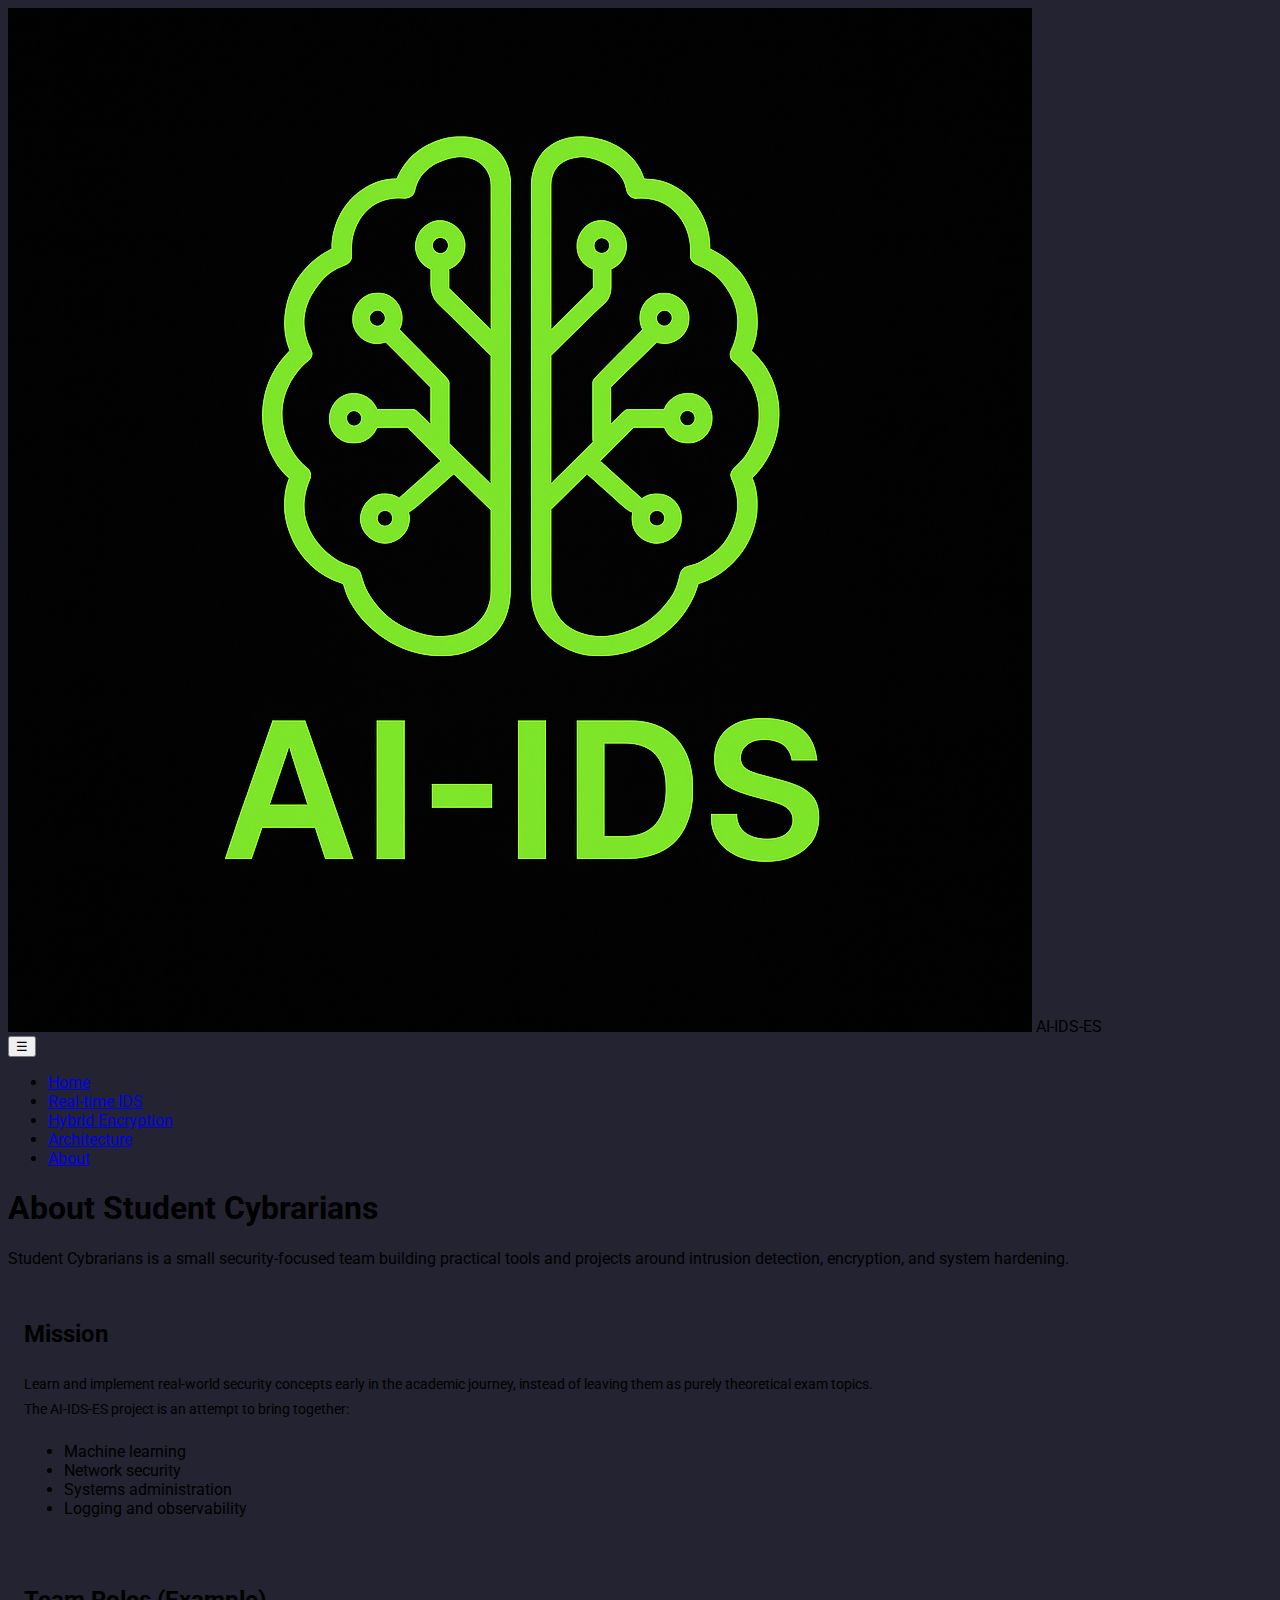
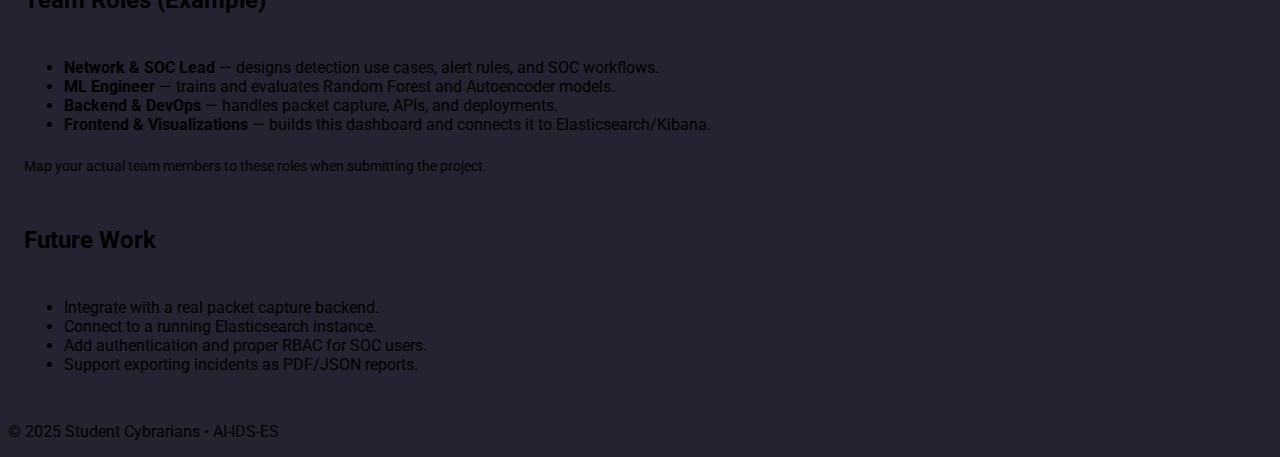
<file: HTML/about.html>
<!DOCTYPE html>
<html lang="en">
<head>
  <meta charset="UTF-8">
  <title>About | Student Cybrarians</title>
  <meta name="viewport" content="width=device-width, initial-scale=1.0">

  <link rel="stylesheet" href="../CSS/style.css">
  <link rel="stylesheet" href="../CSS/projects.css">
</head>
<body>
  <header class="site-header">
    <nav class="navbar">
      <div class="nav-left">
        <img src="../Images/logo.png" alt="AI-IDS-ES Logo" class="logo">
        <span class="brand">AI-IDS-ES</span>
      </div>
      <button class="nav-toggle" id="navToggle" aria-label="Toggle navigation">
        ☰
      </button>
      <ul class="nav-links" id="navLinks">
        <li><a href="../index.html">Home</a></li>
        <li><a href="real-time-ids.html">Real-time IDS</a></li>
        <li><a href="hybrid-encryption.html">Hybrid Encryption</a></li>
        <li><a href="ai-ids-es-architecture.html">Architecture</a></li>
        <li><a href="about.html" class="active">About</a></li>
      </ul>
    </nav>

    <section class="section">
      <h1>About Student Cybrarians</h1>
      <p>
        Student Cybrarians is a small security-focused team building practical
        tools and projects around intrusion detection, encryption, and system
        hardening.
      </p>
    </section>
  </header>

  <main class="section">
    <section class="project-card">
      <h2>Mission</h2>
      <p>
        Learn and implement real-world security concepts early in the academic
        journey, instead of leaving them as purely theoretical exam topics.
      </p>
      <p>
        The AI-IDS-ES project is an attempt to bring together:
      </p>
      <ul>
        <li>Machine learning</li>
        <li>Network security</li>
        <li>Systems administration</li>
        <li>Logging and observability</li>
      </ul>
    </section>

    <section class="project-card">
      <h2>Team Roles (Example)</h2>
      <ul>
        <li><strong>Network & SOC Lead</strong> — designs detection use cases, alert rules, and SOC workflows.</li>
        <li><strong>ML Engineer</strong> — trains and evaluates Random Forest and Autoencoder models.</li>
        <li><strong>Backend & DevOps</strong> — handles packet capture, APIs, and deployments.</li>
        <li><strong>Frontend & Visualizations</strong> — builds this dashboard and connects it to Elasticsearch/Kibana.</li>
      </ul>
      <p>
        Map your actual team members to these roles when submitting the project.
      </p>
    </section>

    <section class="project-card">
      <h2>Future Work</h2>
      <ul>
        <li>Integrate with a real packet capture backend.</li>
        <li>Connect to a running Elasticsearch instance.</li>
        <li>Add authentication and proper RBAC for SOC users.</li>
        <li>Support exporting incidents as PDF/JSON reports.</li>
      </ul>
    </section>
  </main>

  <footer class="site-footer">
    <p>© 2025 Student Cybrarians • AI-IDS-ES</p>
  </footer>

  <script src="../Java Script/main.js"></script>
</body>
</html>
</file>
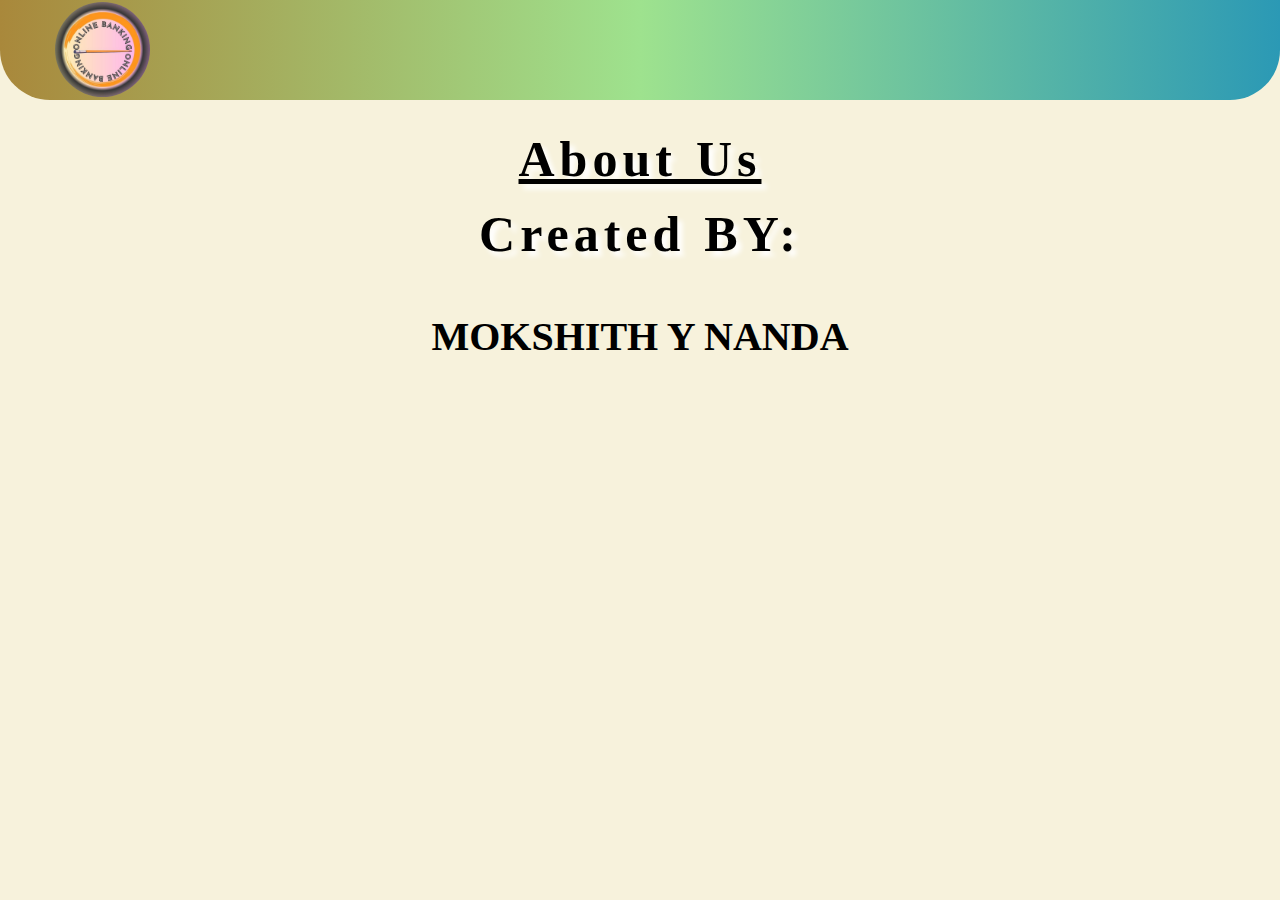
<file: HTML/aboutUs.html>
<!DOCTYPE html>
<html lang="en">

    <head>
        <meta charset="UTF-8">
        <meta name="viewport" content="width=device-width, initial-scale=1.0">
        <title>About Us | Online Banking Website</title>
        <link href="../CSS/aboutUsCSS.css" rel="stylesheet">
       
    </head>

    <body>
        <div id="header">
            <h1>Online Banking Website</h1>
            <a href="home.html"><img src="../Images/logo.jpg" alt="Online Banking System"
                    title="Online Banking Website"></a>
        </div>
        <div>
            <h1 style="text-decoration: underline;">About Us</h1>
            <h1>Created BY:</h1> 
            <div id="creator">
                <h4>MOKSHITH Y NANDA</h4>
                
            </div>
        </div>
    </body>

</html>
</file>
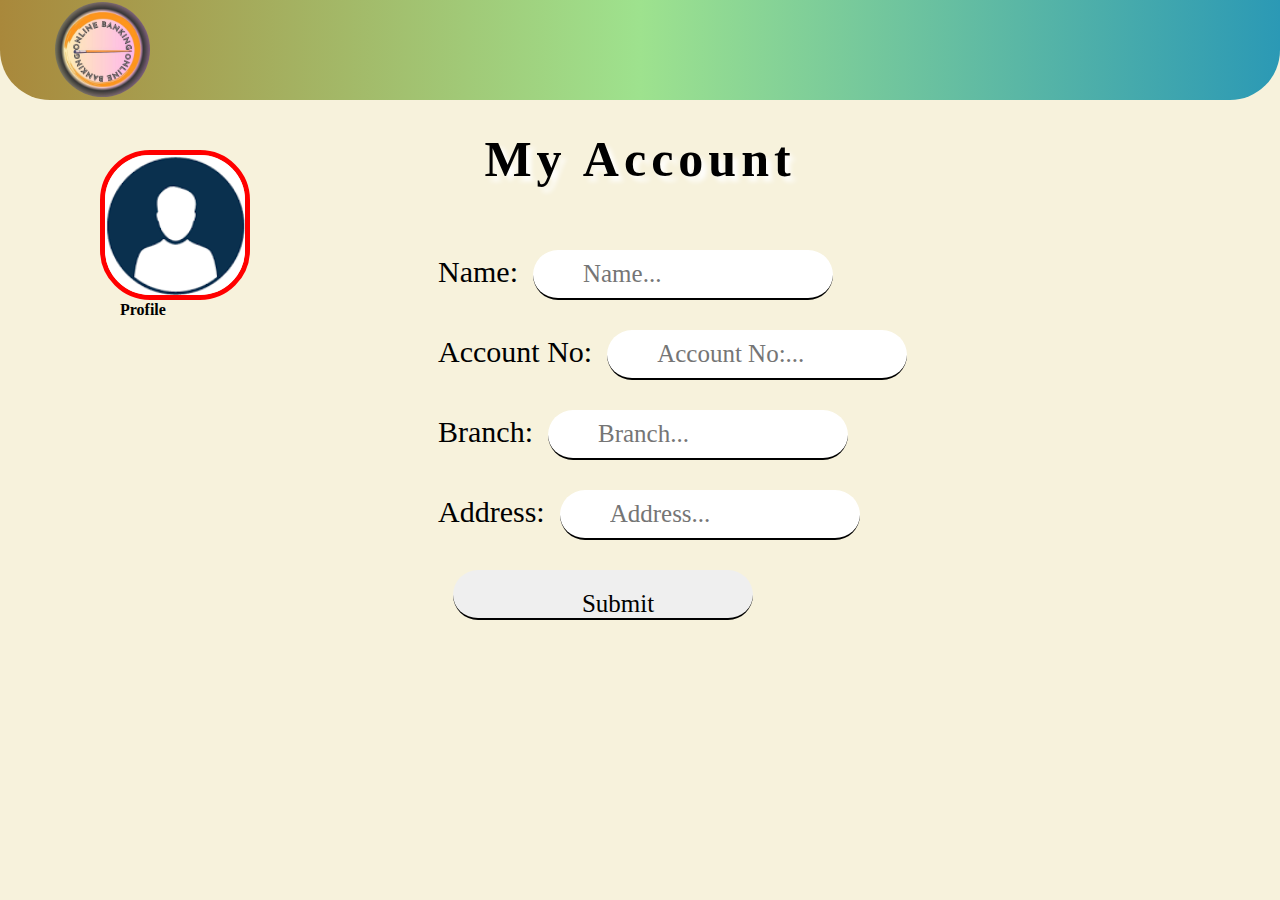
<file: HTML/acc.html>
<!DOCTYPE html>
<html lang="en">

<head>
    <meta charset="UTF-8">
    <meta name="viewport" content="width=device-width, initial-scale=1.0">
    <title>My Account | Online Banking Website</title>
    <link href="../CSS/accCSS.css" rel="stylesheet">

</head>

<body>
    <div id="header">
        <h1>Online Banking Website</h1>
        <a href="home.html"><img src="../Images/logo.jpg" alt="Online Banking System"
                title="Online Banking Website"></a>
    </div>
    <div>
        <h1>My Account</h1>
    </div>
    <div id="pic">
        <img src="../Images/man.png">
        <p>Profile</p>
    </div>
    <div id="info">
        <label>Name:</label><input type="text" placeholder="Name..."><br />
        <label>Account No:</label><input type="tel" placeholder="Account No:..."><br />
        <label>Branch:</label><input type="text" placeholder="Branch..."><br />
        <label>Address:</label><input type="text" placeholder="Address..."><br />
        <input type="submit" value="Submit" onclick="alert('Your Details have been updated')">


    </div>

</body>

</html>

</html>
</file>
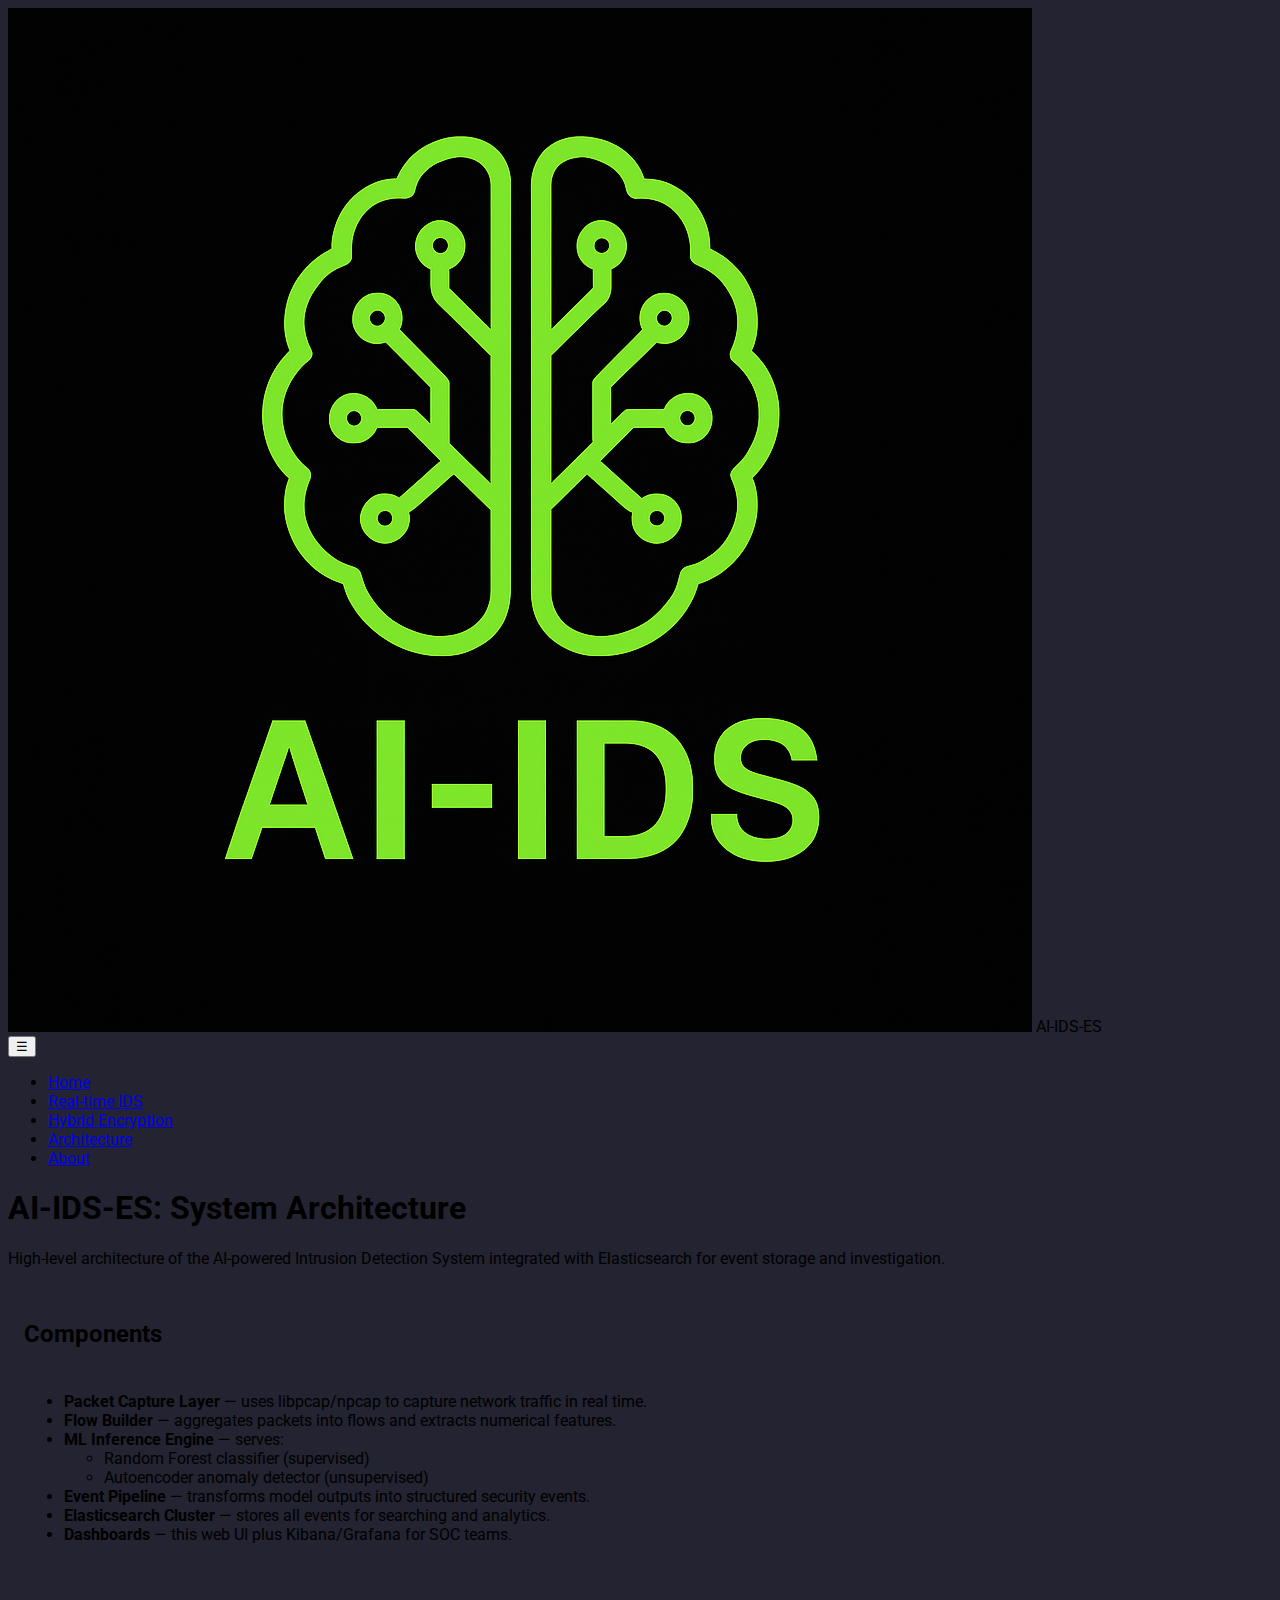
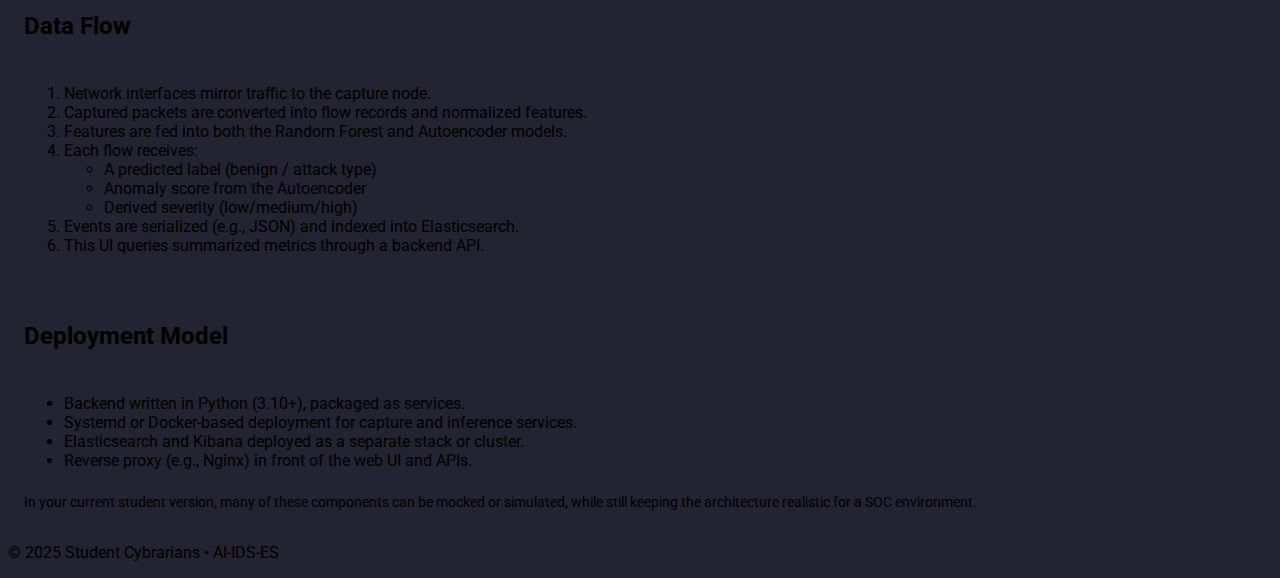
<file: HTML/ai-ids-es-architecture.html>
<!DOCTYPE html>
<html lang="en">
<head>
  <meta charset="UTF-8">
  <title>AI-IDS-ES Architecture | Student Cybrarians</title>
  <meta name="viewport" content="width=device-width, initial-scale=1.0">

  <link rel="stylesheet" href="../CSS/style.css">
  <link rel="stylesheet" href="../CSS/projects.css">
</head>
<body>
  <header class="site-header">
    <nav class="navbar">
      <div class="nav-left">
        <img src="../Images/logo.png" alt="AI-IDS-ES Logo" class="logo">
        <span class="brand">AI-IDS-ES</span>
      </div>
      <button class="nav-toggle" id="navToggle" aria-label="Toggle navigation">
        ☰
      </button>
      <ul class="nav-links" id="navLinks">
        <li><a href="../index.html">Home</a></li>
        <li><a href="real-time-ids.html">Real-time IDS</a></li>
        <li><a href="hybrid-encryption.html">Hybrid Encryption</a></li>
        <li><a href="ai-ids-es-architecture.html" class="active">Architecture</a></li>
        <li><a href="about.html">About</a></li>
      </ul>
    </nav>

    <section class="section">
      <h1>AI-IDS-ES: System Architecture</h1>
      <p>
        High-level architecture of the AI-powered Intrusion Detection System
        integrated with Elasticsearch for event storage and investigation.
      </p>
    </section>
  </header>

  <main class="section">
    <section class="project-card">
      <h2>Components</h2>
      <ul>
        <li><strong>Packet Capture Layer</strong> — uses libpcap/npcap to capture network traffic in real time.</li>
        <li><strong>Flow Builder</strong> — aggregates packets into flows and extracts numerical features.</li>
        <li><strong>ML Inference Engine</strong> — serves:
          <ul>
            <li>Random Forest classifier (supervised)</li>
            <li>Autoencoder anomaly detector (unsupervised)</li>
          </ul>
        </li>
        <li><strong>Event Pipeline</strong> — transforms model outputs into structured security events.</li>
        <li><strong>Elasticsearch Cluster</strong> — stores all events for searching and analytics.</li>
        <li><strong>Dashboards</strong> — this web UI plus Kibana/Grafana for SOC teams.</li>
      </ul>
    </section>

    <section class="project-card">
      <h2>Data Flow</h2>
      <ol>
        <li>Network interfaces mirror traffic to the capture node.</li>
        <li>Captured packets are converted into flow records and normalized features.</li>
        <li>Features are fed into both the Random Forest and Autoencoder models.</li>
        <li>Each flow receives:
          <ul>
            <li>A predicted label (benign / attack type)</li>
            <li>Anomaly score from the Autoencoder</li>
            <li>Derived severity (low/medium/high)</li>
          </ul>
        </li>
        <li>Events are serialized (e.g., JSON) and indexed into Elasticsearch.</li>
        <li>This UI queries summarized metrics through a backend API.</li>
      </ol>
    </section>

    <section class="project-card">
      <h2>Deployment Model</h2>
      <ul>
        <li>Backend written in Python (3.10+), packaged as services.</li>
        <li>Systemd or Docker-based deployment for capture and inference services.</li>
        <li>Elasticsearch and Kibana deployed as a separate stack or cluster.</li>
        <li>Reverse proxy (e.g., Nginx) in front of the web UI and APIs.</li>
      </ul>
      <p>
        In your current student version, many of these components can be mocked
        or simulated, while still keeping the architecture realistic for a SOC environment.
      </p>
    </section>
  </main>

  <footer class="site-footer">
    <p>© 2025 Student Cybrarians • AI-IDS-ES</p>
  </footer>

  <script src="../Java Script/main.js"></script>
</body>
  </html>
</file>
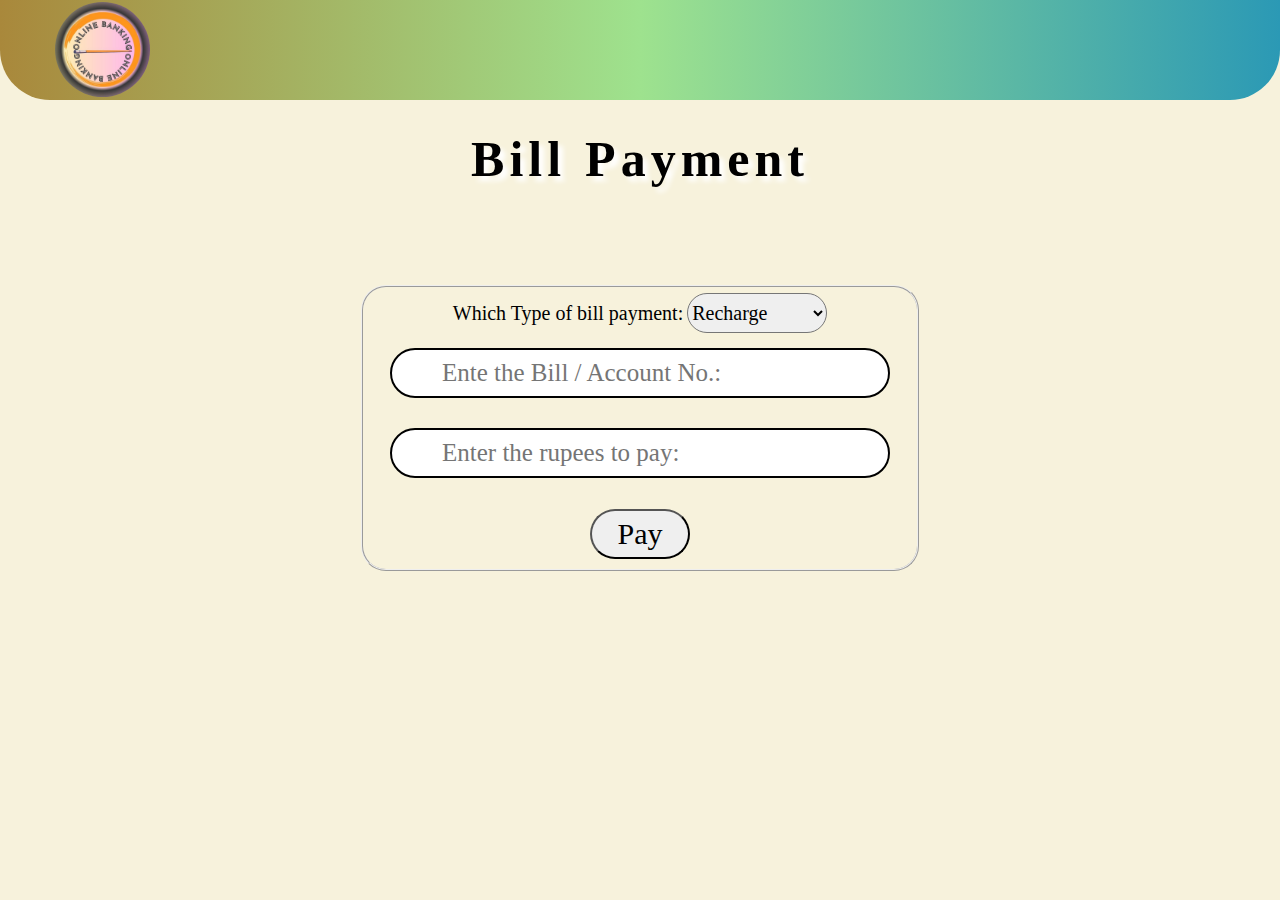
<file: HTML/billPay.html>
<!DOCTYPE html>
<html lang="en">

    <head>
        <meta charset="UTF-8">
        <meta name="viewport" content="width=device-width, initial-scale=1.0">
        <title>Bill Payment | Online Banking Website</title>
        <script src="../Java Script/billPayJS.js"></script>
        <script src="https://www.google.com/recaptcha/api.js" async defer></script>
        <link rel="stylesheet" href="../CSS/billPayCSS.css">
    </head>

    <body>
        <div id="header">
            <h1>Online Banking Website</h1>
            <a href="home.html"><img src="../Images/logo.jpg" alt="Online Banking System"
                    title="Online Banking Website"></a>
        </div>

        <div>
            <h1>Bill Payment</h1>
            <form action="" method="POST">
                <fieldset>
                    <label>Which Type of bill payment:</label>
                    <select name="type">
                        <div>
                            <option value="Recharge">Recharge</option>
                            <option value="Electricity">Electricity</option>
                            <option value="Water">Water</option>
                            <option value="Gas">Gas</option>
                        </div>
                    </select><br />
                    <input type="text" size="16" id="billno" placeholder="Ente the Bill / Account No.:"><br />
                    <input type="number" id="rupee" placeholder="Enter the rupees to pay:" min="1" max="20000"><br />
                    <p id="error"></p>
                    <div class="g-recaptcha" data-sitekey="6Lf8lLgpAAAAAPsxSlfPgsS-WWDbtTyGAkqO53Jm"></div>
                    <button type="button" id="paybtn" onclick="goto();">Pay</button>
                </fieldset>
            </form>
        </div>
    </body>

</html>
</file>
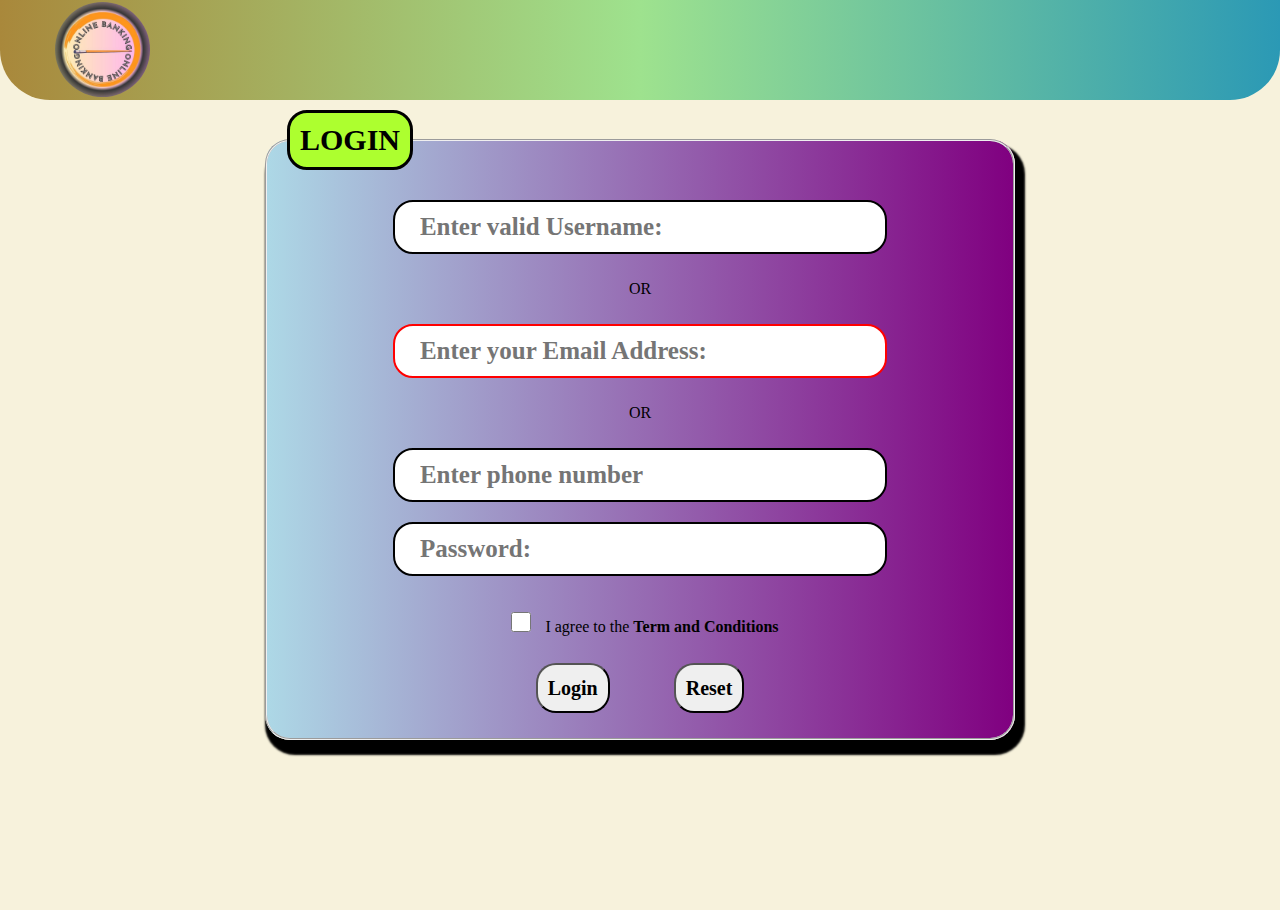
<file: HTML/captcha.html>
<!DOCTYPE html>
<html>

<head>
  <meta charset="utf-8">
  <meta name="viewport" content="width=device-width, initial-scale=1.0">
  <title>Login | Online Banking Website</title>
  <link href="../CSS/loginCSS.css" rel="stylesheet">
  <script src="../Java Script/captcha.js"></script>
  <script src="https://www.google.com/recaptcha/api.js" async defer></script>

</head>

<body onload="load();">
  <header id="header">
      <h1>Online Banking Website</h1>
      <a href="home.html"><img src="..//Images//logo.jpg" alt="Online Banking Website" title="Online Banking Website"></a>
  </header>
  
  <form method="POST" id="loginForm">
      <fieldset>
          <legend>Login</legend>
          <input type="text" id="username" required placeholder="Enter valid Username:"
              onblur="return validUserName();"><br> 
        <p>OR</p>
          <input type="email" id="email" required placeholder="Enter your Email Address:"><br>
        <p>OR</p>
          <input type="tel" id="phoneNumber" required placeholder="Enter phone number"> 

          <input type="password" id="password" required placeholder="Password:" onblur="return validPassword();"><br>
          <p id="result"></p>
          <p>
            <input type="checkbox" name="tnc" id="tnc" required onchange="return validForm();">
            <span>I agree to the <a href="#">Term and Conditions</a></span>
          </p>
          <div class="g-recaptcha" data-sitekey="6Lf8lLgpAAAAAPsxSlfPgsS-WWDbtTyGAkqO53Jm"></div>
          <button type="submit" onclick="goto();">Login</button>
          <button type="reset" id="resetbtn">Reset</button>
      </fieldset>
  </form>


</body>

</html>
</file>
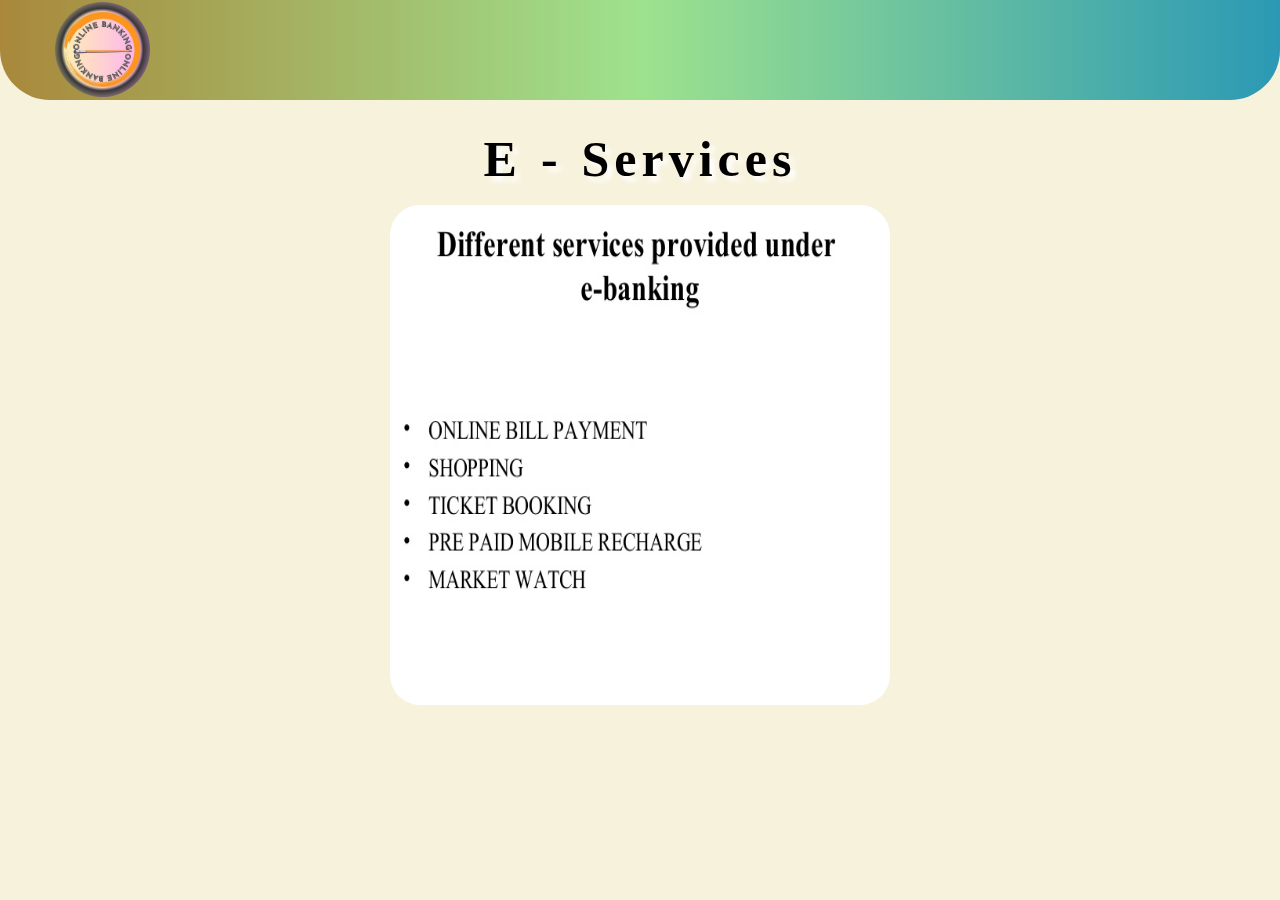
<file: HTML/eServ.html>
<!DOCTYPE html>
<html lang="en">

    <head>
        <meta charset="UTF-8">
        <meta name="viewport" content="width=device-width, initial-scale=1.0">
        <title>E - Services | Online Banking Website</title>
        <link href="../CSS/eServCSS.css" rel="stylesheet">
        
    </head>

    <body>
        <div id="header">
            <h1>Online Banking Website</h1>
            <a href="home.html"><img src="../Images/logo.jpg" alt="Online Banking System"
                    title="Online Banking Website"></a>
        </div>
        <div>
            <h1>E - Services</h1>
            <div id="eserv"></div>
        </div>
    </body>

</html>
</file>
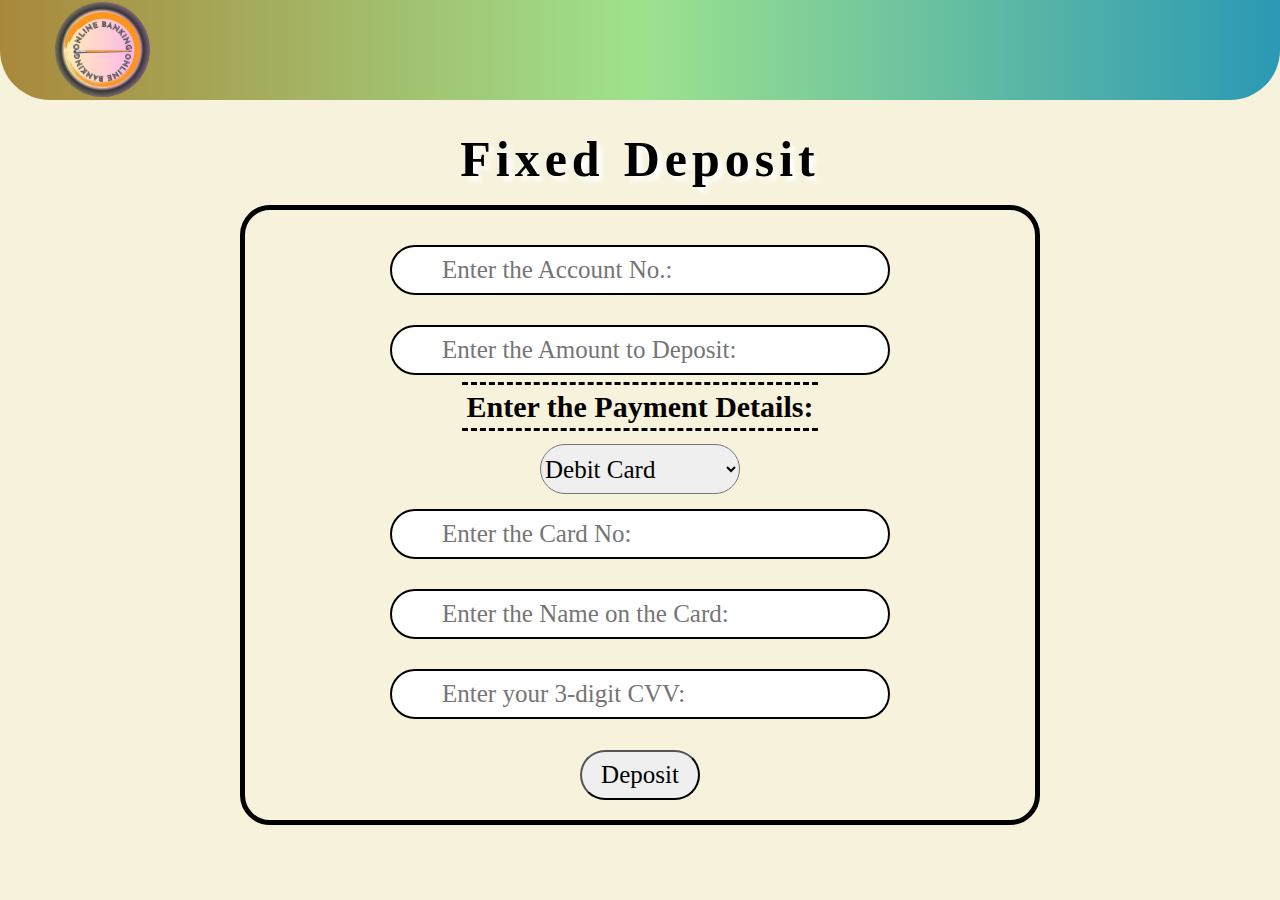
<file: HTML/fixDep.html>
<!DOCTYPE html>
<html lang="en">

    <head>
        <meta charset="UTF-8">
        <meta name="viewport" content="width=device-width, initial-scale=1.0">
        <title>Fixed Deposit | Online Banking Website</title>
        <link href="../CSS/fixDepCSS.css" rel="stylesheet">
        <script src="../Java Script/fixDepJS.js"></script>
        <script src="https://www.google.com/recaptcha/api.js" async defer></script>
        
    </head>

    <body onload="load();">
        <div id="header">
            <h1>Online Banking Website</h1>
            <a href="home.html"><img src="../Images/logo.jpg" alt="Online Banking System"
                    title="Online Banking Website"></a>
        </div>
        <div>
            <h1>Fixed Deposit</h1>
            <form method="POST">
                <input type="text" id="accno" maxlength="16" placeholder="Enter the Account No.:" onblur="return validAcc();"><br />
                <input type="number" id="rupee" max="50000" placeholder="Enter the Amount to Deposit:"><br />
                <label>Enter the Payment Details:</label><br />
                <select name="cards">
                    <option value="credit">Credit Card</option>
                    <option value="debit" selected>Debit Card</option>
                </select><br />
                <input type="tel" id="cardno" maxlength="16" placeholder="Enter the Card No:" onblur="return validCard();"><br />
                <input type="text" id="name" placeholder="Enter the Name on the Card:"><br />
                <input type="tel" maxlength="3" id="cvv" placeholder="Enter your 3-digit CVV:" onblur="right();"><br />
                <p id="result"></p>
                <div class="g-recaptcha" data-sitekey="6Lf8lLgpAAAAAPsxSlfPgsS-WWDbtTyGAkqO53Jm"></div>
               <button type="button" id="paybtn" onclick="alert('Your Details have been updated'); goto();">Deposit</button>

            </form>
        </div>
    </body>

</html>
</file>
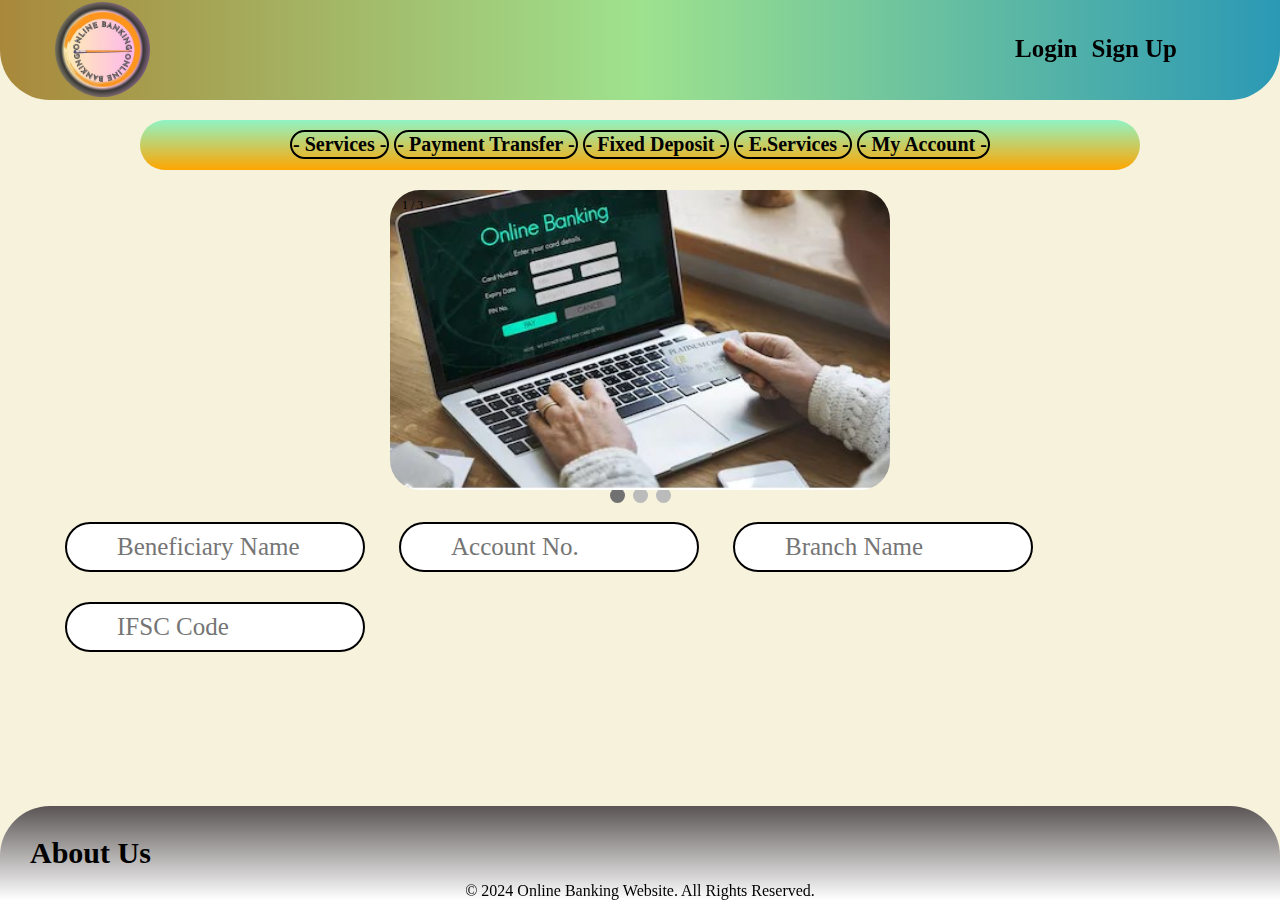
<file: HTML/home.html>
<!DOCTYPE html>
<html>

    <head>
        <title>Online Banking Website</title>
        <link href="../CSS/homeCSS.css" rel="stylesheet">
        <link href="https://fonts.googleapis.com/css2?family=Patua+One&display=swap" rel="stylesheet">
        <!-- <script src="../Java Script/homeJS.js"></script> -->
        <!-- Enable SHA-256 certificate -->
        <meta http-equiv="Content-Security-Policy" content="upgrade-insecure-requests">
        
    </head>

    <body>
        <div id="header" class="head">
            <h1>Online Banking Website</h1>
            <a href="home.html"><img src="../Images/logo.jpg" alt="Online Banking System"
                    title="Online Banking Website"></a>
        </div>
        <div id="log_sign">
            <li><a href="login.html">Login</a></li>
            <li><a href="signup.html">Sign Up</a></li>
        </div>
        <div id="navbar">
            <div id="nav">
                <div id="services">
                    <li><a href="#">- Services -</a></li>
                    <nav class="content">
                        <li><a href="perIntBank.html">- Personal Internet Banking -</a></li>
                        <li><a href="corpBank.html">- Corprorate Banking -</a></li>
                        <li><a href="merBusiness.html">- Merchant Bussiness -</a></li>
                        <li><a href="onlTax.html">- Online Tax -</a></li>
                    </nav>
                </div>
                <div id="payment_transfer">
                    <li><a href="#">- Payment Transfer -</a></li>
                    <nav class="content">
                        <li><a href="intTransfer.html">- International Transfer -</a></li>
                        <li><a href="natTransfer.html">- National Transfer -</a></li>
                        <li><a href="billPay.html">- Bill Payment -</a></li>
                    </nav>
                </div>
                <div id="fixed_deposite">
                    <li><a href="fixDep.html">- Fixed Deposit -</a></li>
                </div>
                <div id="e_service">
                    <li><a href="eServ.html">- E.Services -</a></li>
                </div>
                <div id="acc">
                    <li><a href="acc.html">- My Account -</a></li>
                </div>
            </div>
        </div>
        <div class="slideshow-container">
            <div class="mySlides fade">
                <div class="numbertext">1 / 3</div>
                <img src="../Images/online banking-1.png">
            </div>
            <div class="mySlides fade">
                <div class="numbertext">2 / 3</div>
                <img src="../Images/online banking-2.png">
            </div>
            <div class="mySlides fade">
                <div class="numbertext">3 / 3</div>
                <img src="../Images/online banking-3.png">
            </div>
        </div>
        <br>
        <div style="text-align:center">
            <span class="dot"></span>
            <span class="dot"></span>
            <span class="dot"></span>
        </div>
        <script>
            var slideIndex = 0;
            showSlides();

            function showSlides()
            {
                var i;
                var slides = document.getElementsByClassName( "mySlides" );
                var dots = document.getElementsByClassName( "dot" );
                for ( i = 0; i < slides.length; i++ ) {
                    slides[ i ].style.display = "none";
                }
                slideIndex++;
                if ( slideIndex > slides.length ) { slideIndex = 1 }
                for ( i = 0; i < dots.length; i++ ) {
                    dots[ i ].className = dots[ i ].className.replace( " active", "" );
                }
                slides[ slideIndex - 1 ].style.display = "block";
                dots[ slideIndex - 1 ].className += " active";
                setTimeout( showSlides, 2000 ); // Change image every 2 seconds
            }
        </script>
        <div id="disp">
            <p>Login to see your Details here:</p>
            <div>
                <input type="text"  name="name" id="name" placeholder="Beneficiary Name" value="">
                <input type="number"  name="accno" id="accno" value="" placeholder="Account No.">
                <input type="text"  name="branch" id="branch" value="" placeholder="Branch Name">
                <input type="text"  name="ifsc" id="ifsc" value="" placeholder="IFSC Code">
            </div>
        </div>
        <div id="foot">
            <a href="aboutUs.html">About Us</a>
        </div>
    </body>
<footer style="text-align: center; position: absolute; bottom: 0; width: 100%;">
    &copy; 2024 Online
    Banking Website. All Rights Reserved.
</footer>

	</footer>
</html>
</file>
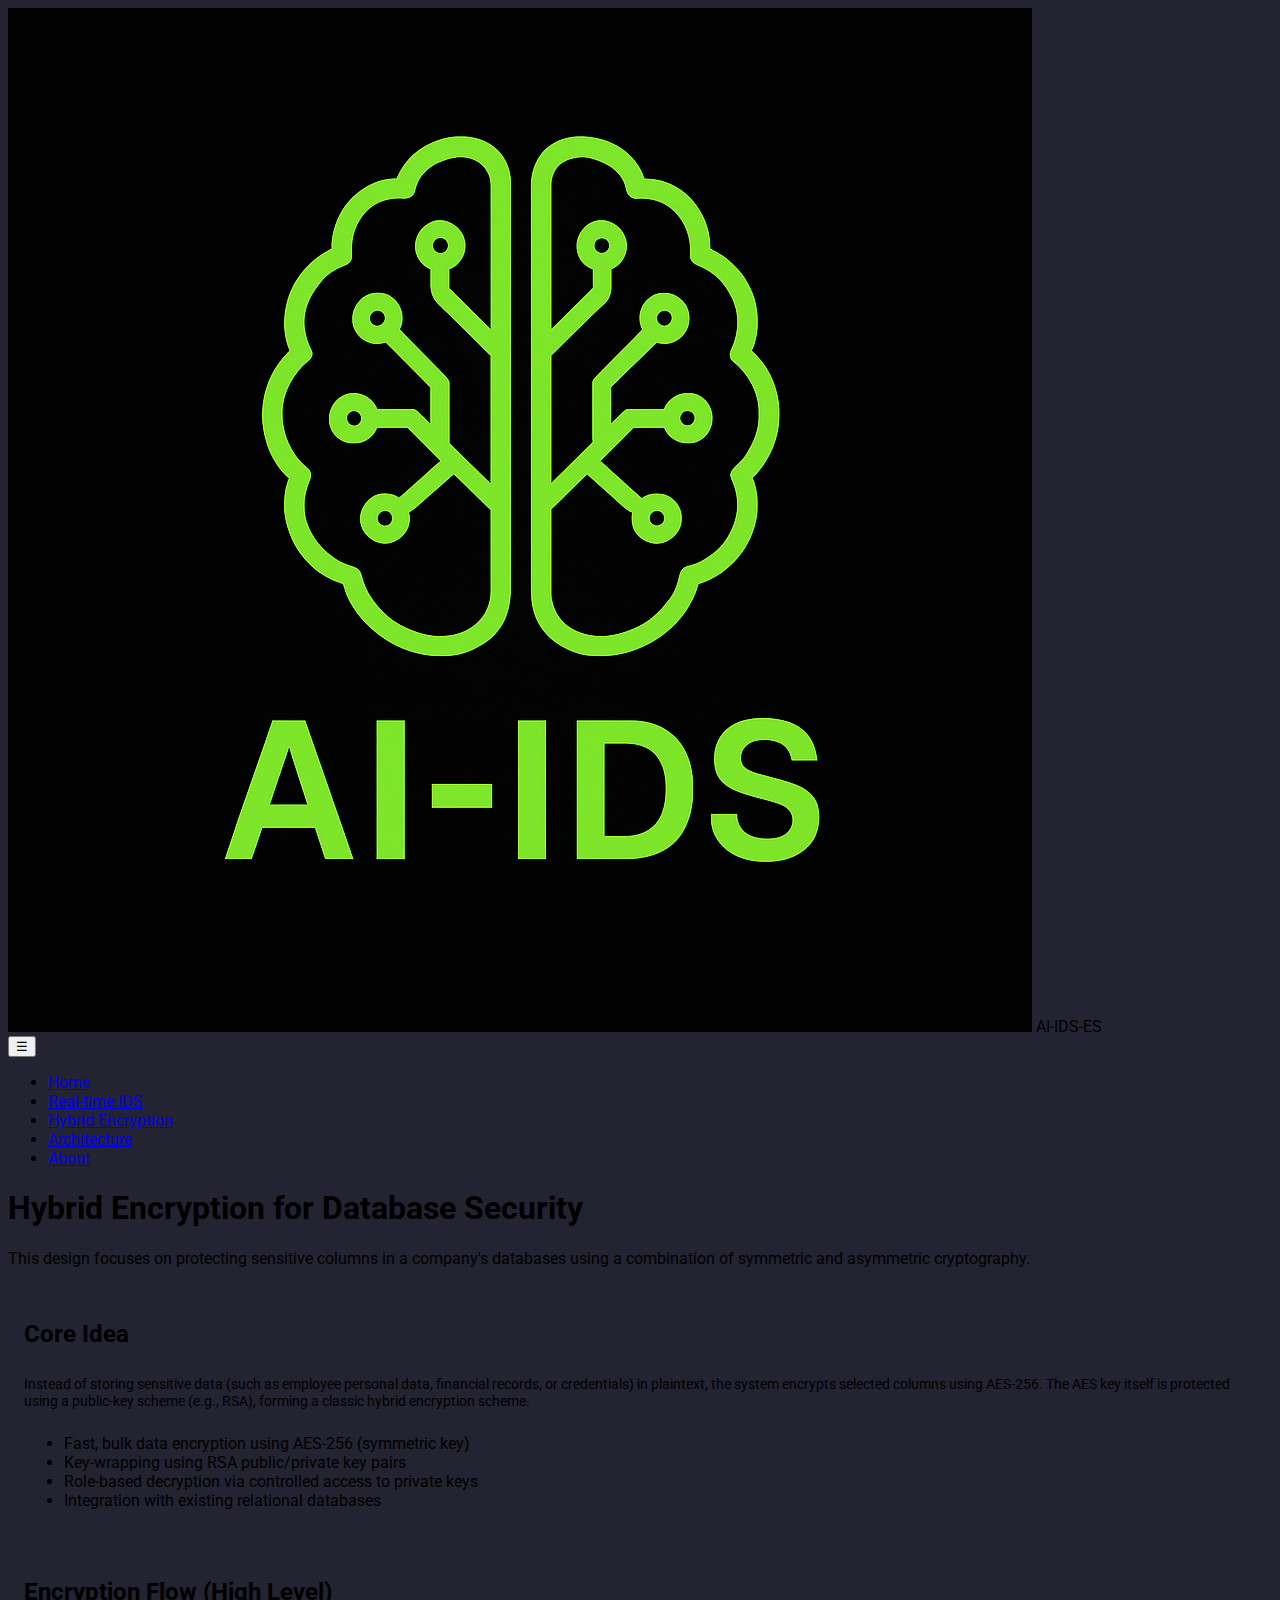
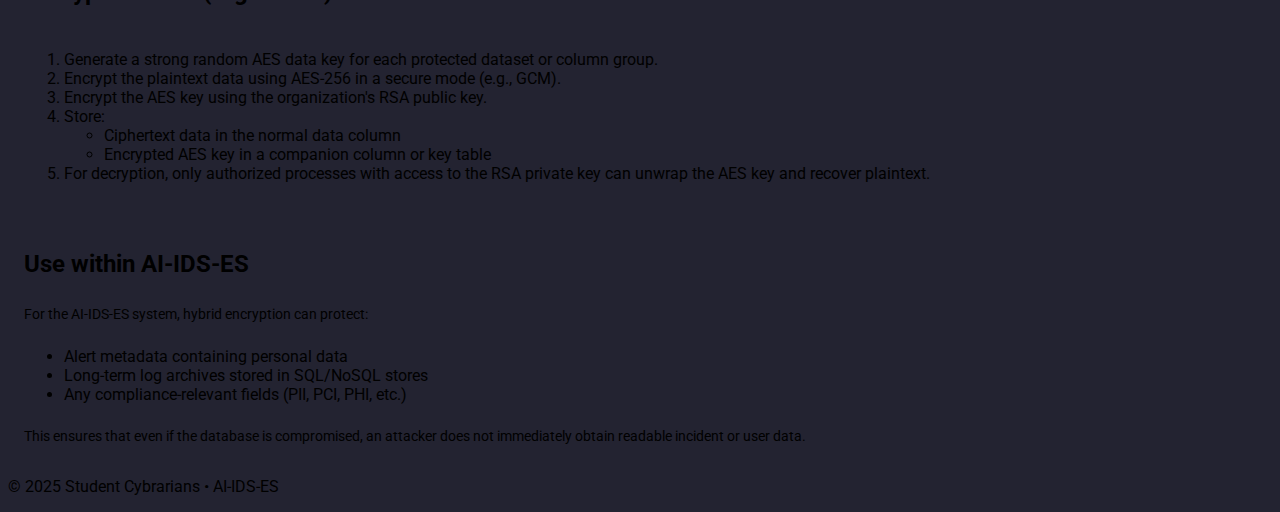
<file: HTML/hybrid-encryption.html>
<!DOCTYPE html>
<html lang="en">
<head>
  <meta charset="UTF-8">
  <title>Hybrid Encryption for Databases | AI-IDS-ES</title>
  <meta name="viewport" content="width=device-width, initial-scale=1.0">

  <link rel="stylesheet" href="../CSS/style.css">
  <link rel="stylesheet" href="../CSS/projects.css">
</head>
<body>
  <header class="site-header">
    <nav class="navbar">
      <div class="nav-left">
        <img src="../Images/logo.png" alt="AI-IDS-ES Logo" class="logo">
        <span class="brand">AI-IDS-ES</span>
      </div>
      <button class="nav-toggle" id="navToggle" aria-label="Toggle navigation">
        ☰
      </button>
      <ul class="nav-links" id="navLinks">
        <li><a href="../index.html">Home</a></li>
        <li><a href="real-time-ids.html">Real-time IDS</a></li>
        <li><a href="hybrid-encryption.html" class="active">Hybrid Encryption</a></li>
        <li><a href="ai-ids-es-architecture.html">Architecture</a></li>
        <li><a href="about.html">About</a></li>
      </ul>
    </nav>

    <section class="section">
      <h1>Hybrid Encryption for Database Security</h1>
      <p>
        This design focuses on protecting sensitive columns in a company's
        databases using a combination of symmetric and asymmetric cryptography.
      </p>
    </section>
  </header>

  <main class="section">
    <section class="project-card">
      <h2>Core Idea</h2>
      <p>
        Instead of storing sensitive data (such as employee personal data,
        financial records, or credentials) in plaintext, the system encrypts
        selected columns using AES-256. The AES key itself is protected using a
        public-key scheme (e.g., RSA), forming a classic hybrid encryption
        scheme.
      </p>
      <ul>
        <li>Fast, bulk data encryption using AES-256 (symmetric key)</li>
        <li>Key-wrapping using RSA public/private key pairs</li>
        <li>Role-based decryption via controlled access to private keys</li>
        <li>Integration with existing relational databases</li>
      </ul>
    </section>

    <section class="project-card">
      <h2>Encryption Flow (High Level)</h2>
      <ol>
        <li>Generate a strong random AES data key for each protected dataset or column group.</li>
        <li>Encrypt the plaintext data using AES-256 in a secure mode (e.g., GCM).</li>
        <li>Encrypt the AES key using the organization's RSA public key.</li>
        <li>Store:
          <ul>
            <li>Ciphertext data in the normal data column</li>
            <li>Encrypted AES key in a companion column or key table</li>
          </ul>
        </li>
        <li>For decryption, only authorized processes with access to the RSA private key can unwrap the AES key and recover plaintext.</li>
      </ol>
    </section>

    <section class="project-card">
      <h2>Use within AI-IDS-ES</h2>
      <p>
        For the AI-IDS-ES system, hybrid encryption can protect:
      </p>
      <ul>
        <li>Alert metadata containing personal data</li>
        <li>Long-term log archives stored in SQL/NoSQL stores</li>
        <li>Any compliance-relevant fields (PII, PCI, PHI, etc.)</li>
      </ul>
      <p>
        This ensures that even if the database is compromised, an attacker
        does not immediately obtain readable incident or user data.
      </p>
    </section>
  </main>

  <footer class="site-footer">
    <p>© 2025 Student Cybrarians • AI-IDS-ES</p>
  </footer>

  <script src="../Java Script/main.js"></script>
</body>
  </html>
</file>
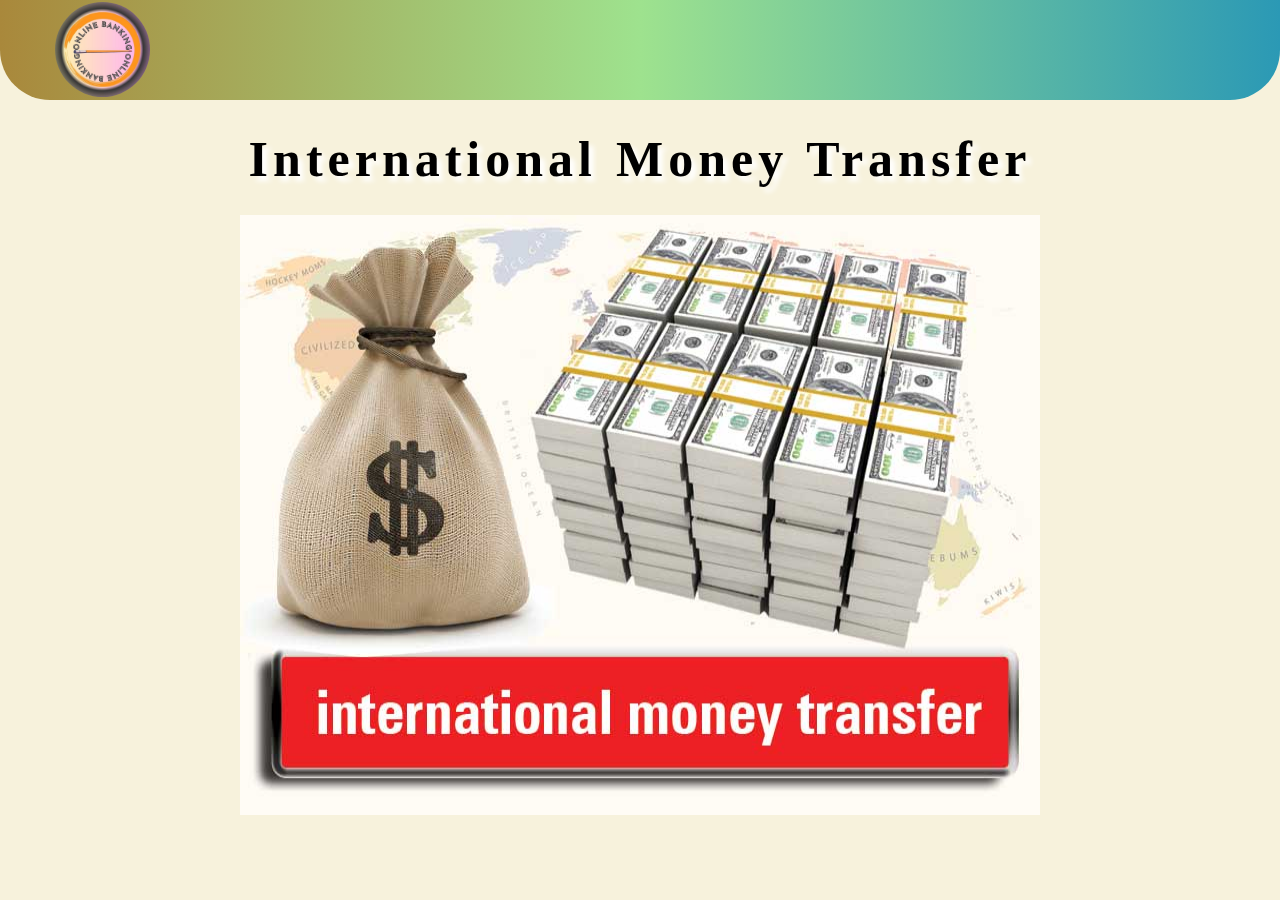
<file: HTML/intTransfer.html>
<!DOCTYPE html>
<html lang="en">
<head>
    <meta charset="UTF-8">
    <meta name="viewport" content="width=device-width, initial-scale=1.0">
    <title>International Transfer | Online Banking Website</title>
    <link href="../CSS/intTransferCSS.css" rel="stylesheet">
    
</head>
<body>
    <div id="header">
        <h1>Online Banking Website</h1>
        <a href="home.html"><img src="..//Images//logo.jpg" alt="Online Banking Website" title="Online Banking Website"></a>
    </div>
    <div>
        <h1>International Money Transfer</h1>
        <div id="int">
            
        </div>
    </div>
</body>
</html>
</file>
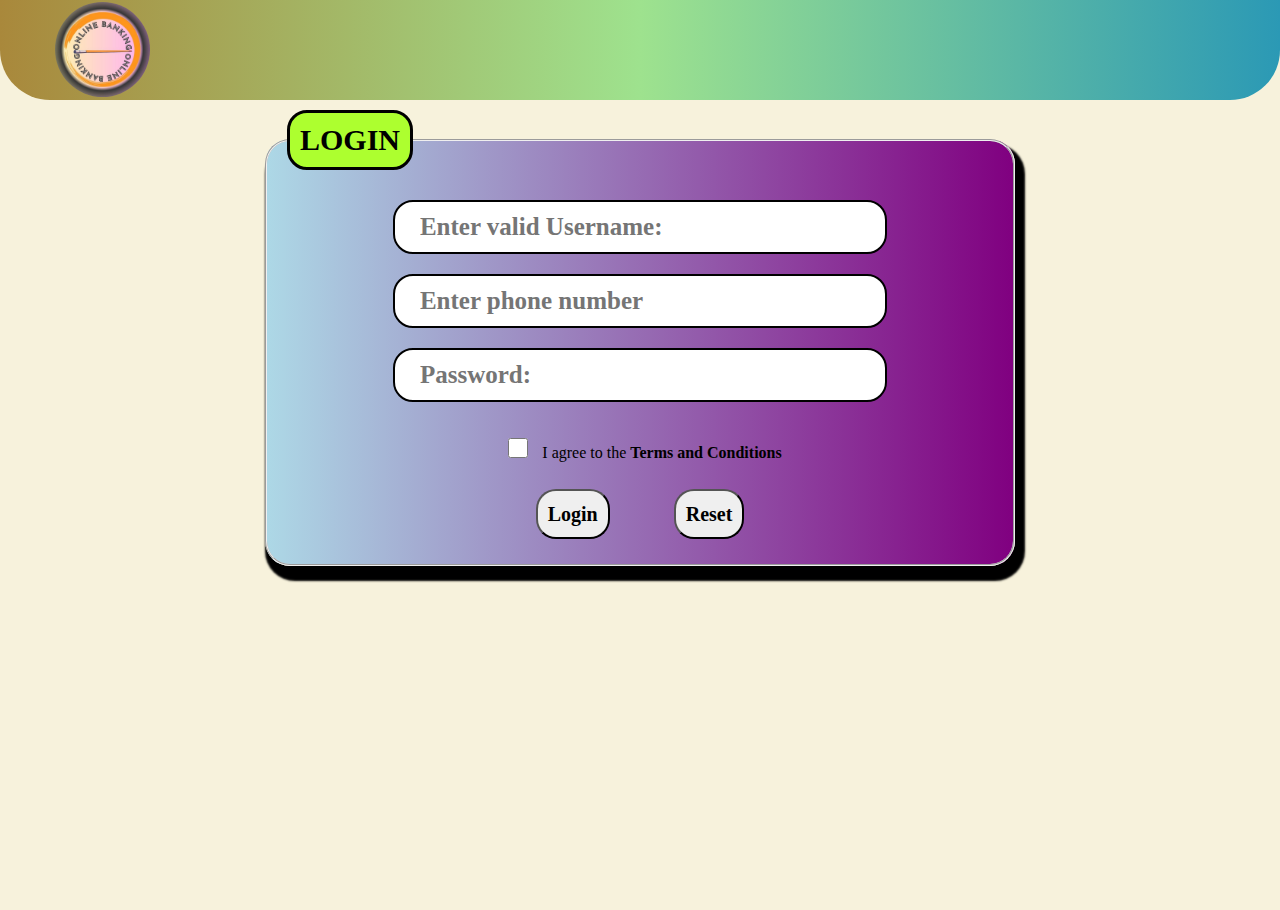
<file: HTML/login.html>
<!DOCTYPE html>
<html>

<head>
  <meta charset="utf-8">
  <meta name="viewport" content="width=device-width, initial-scale=1.0">
  <title>Login | Online Banking Website</title>
  <link href="../CSS/loginCSS.css" rel="stylesheet">
  <script src="../Java Script/loginJS.js"></script>
  <script src="https://www.google.com/recaptcha/api.js" async defer></script>

</head>

<body onload="load();">
  <header id="header">
      <h1>Online Banking Website</h1>
      <a href="home.html"><img src="..//Images//logo.jpg" alt="Online Banking Website" title="Online Banking Website"></a>
  </header>
  
<form action="login.php" method="post" id="loginForm" onsubmit="return validForm();">
    <fieldset>
        <legend>Login</legend>
        <input type="text" id="username" required placeholder="Enter valid Username:" onblur="return validUserName();"><br> 
        <input type="tel" id="phoneNumber" required placeholder="Enter phone number"> 
        <input type="password" id="password" required placeholder="Password:" onblur="return validPassword();"><br>
        <p id="result"></p>
        <p>
            <input type="checkbox" name="tnc" id="tnc" onchange="validateForm();" required>
            <span>I agree to the <a href="#">Terms and Conditions</a></span>
            <p id="tncError" style="display: none; color: red;">Please agree to the Terms and Conditions.</p>
        </p>
        <div class="g-recaptcha" data-sitekey="6Lf8lLgpAAAAAPsxSlfPgsS-WWDbtTyGAkqO53Jm"></div>
        <button type="submit" onclick="window.location.href='otp.html';">Login</button>
        <button type="reset" id="resetbtn">Reset</button>
    </fieldset>
</form>



</body>

</html>
</file>
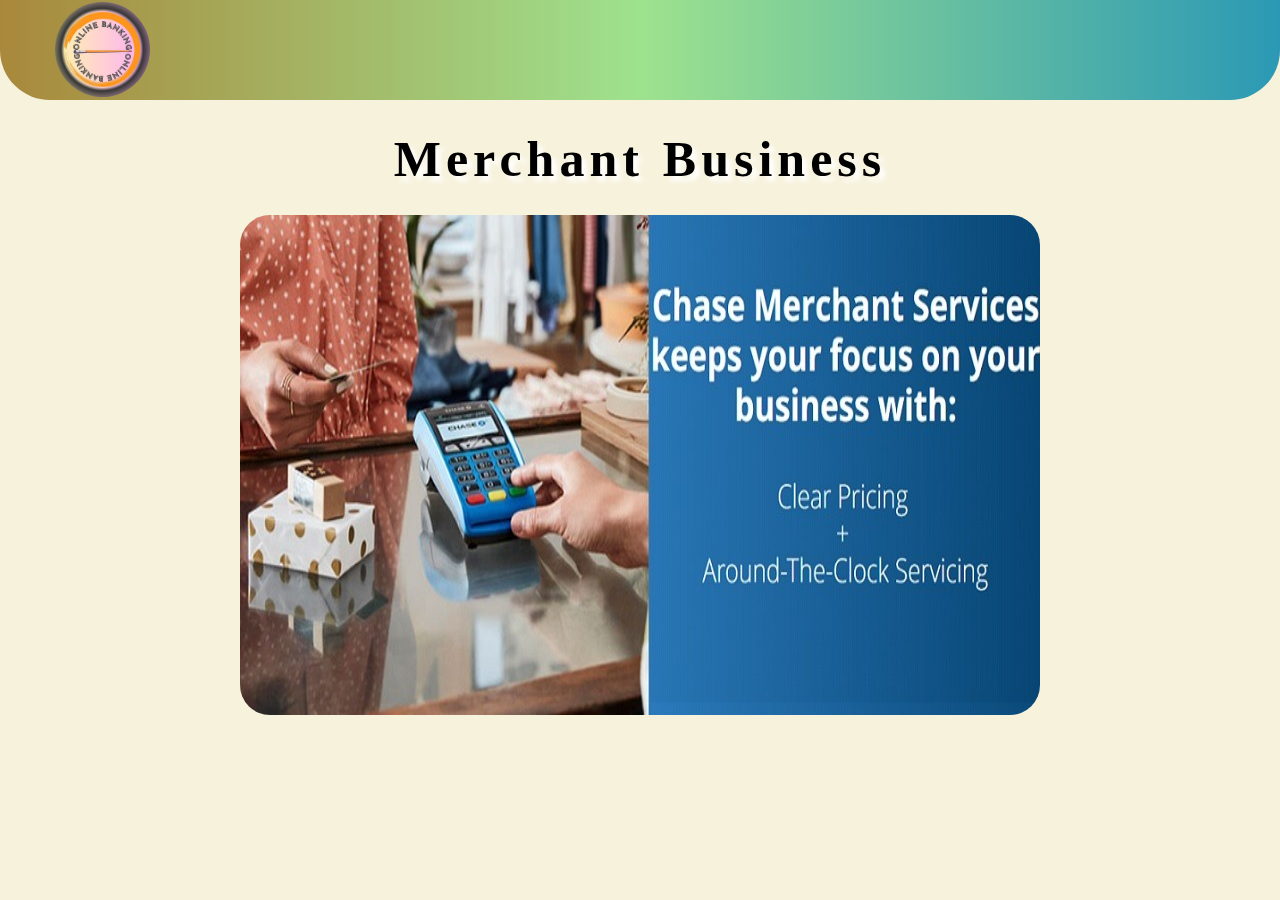
<file: HTML/merBusiness.html>
<!DOCTYPE html>
<html lang="en">
<head>
    <meta charset="UTF-8">
    <meta name="viewport" content="width=device-width, initial-scale=1.0">
    <title>Merchant Banking | Online Banking Website</title>
    <link href="../CSS/merBusinessCSS.css" rel="stylesheet">
   
</head>
<body>
    <div id="header">
        <h1>Online Banking Website</h1>
        <a href="home.html"><img src="..//Images//logo.jpg" alt="Online Banking Website" title="Online Banking Website"></a>
    </div>
    <div>
        <h1>Merchant Business</h1>
        <div id="mer">

        </div>
    </div>
</body>
</html>
</file>
<file: CSS/style.css>
@import url('https://fonts.googleapis.com/css2?family=Roboto&display=swap');

body {
    background-color: #232331;
    font-family: 'Roboto', sans-serif;
}

#captchaBackground {
    height: 220px;
    width: 250px;
    background-color: #2d3748;
    display: flex;
    align-items: center;
    justify-content: center;
    flex-direction: column;
}

#captchaHeading {
    color: white;
}

#captcha {
    height: 80%;
    width: 80%;
    font-size: 30px;
    letter-spacing: 3px;
    margin: auto;
    display: block;
}

.center {
    display: flex;
    flex-direction: column;
    align-items: center;
}

#submitButton {
    margin-top: 2em;
    margin-bottom: 2em;
    background-color: #08e5ff;
    border: 0px;
    font-weight: bold;
}

#refreshButton {
    background-color: #08e5ff;
    border: 0px;
    font-weight: bold;
}

#textBox {
    height: 25px;
}

.incorrectCaptcha {
    color: #FF0000;
}

.correctCaptcha {
    color: #7FFF00;
}
</file>
<file: CSS/projects.css>
.projects-grid .grid {
  display: grid;
  grid-template-columns: repeat(auto-fit, minmax(210px, 1fr));
  gap: 1.25rem;
  margin-top: 1rem;
}

.project-card {
  background: var(--card-bg);
  padding: 1rem;
  border-radius: var(--radius-lg);
  border: 1px solid var(--border-soft);
  box-shadow: var(--shadow-soft);
  display: flex;
  flex-direction: column;
  gap: 0.5rem;
}

.project-card h3 {
  margin: 0;
}

.project-card p {
  margin: 0;
  color: var(--text-muted);
  font-size: 0.9rem;
}

.project-card .project-image {
  width: 100%;
  height: 120px;
  object-fit: cover;
  border-radius: 10px;
  border: 1px solid #22293a;
}
</file>
<file: CSS/aboutUsCSS.css>
@import url("homeCSS.css");
#creator{
    margin:30px auto;
    width:1000px;
    text-align: center;
    font-size:40px;
    font-family: 'Courier New', Courier, monospace;
}
</file>
<file: CSS/accCSS.css>
@import url("homeCSS.css");
#pic img{
    position: absolute;
    top:150px;
    left:100px;
    border:5px solid red;
    border-radius:50px;
    height: 150px;
    width: 150px;
    text-align: center;
}
#pic img{
    height:150px;
}
#pic p{
    position: relative;
    top:100px;
    left:120px;
    font-weight: bolder;
}
#info{
    position: absolute;
    right:10px;
    width:65%;
}
input{
    border:none;
    border-radius:30px;
    border-bottom: 2px solid black;
    
}
label{
    font-size: 30px;
}
</file>
<file: CSS/billPayCSS.css>
@import url("homeCSS.css");
fieldset{
    width: 500px;
    border-radius:25px;
    margin:100px auto;
    text-align: center;
    border:2px ridge;
}
label{
    font-size:20px;

}
select{    
    height: 40px;
    width:140px;
    font-size:20px;
    border-radius:30px;
}
input{
    width:500px;
}
option{
    padding:30px;
    border-radius: 30px;
    background-color:black;
    color:white;
}

button{
    height:50px;
    width:100px;
    border-radius:30px;
    border-style: outset;
    font-size:30px;
}
input:focus{
    border:2px solid blue;
}
input[type="number"]:out-of-range{
    border:2px solid red;
}
</file>
<file: CSS/loginCSS.css>
@import url("../CSS/homeCSS.css");
fieldset{
    border-radius:25px;
    padding:20px;
    background:linear-gradient(90deg, lightblue, purple);
    text-align: center;
    width:750px;
    box-shadow:5px 10px 2px 5px;
    margin:10px auto;
}
form{
    height:800px;
}
legend{
    text-transform: uppercase;
    font-weight:bolder;
    font-size: 30px;
    text-align: end;
    border-radius:20px;
    border:3px solid black;
    background-color:greenyellow;
    padding:10px
}
input{
    height:30px;
    border-radius:20px;
    padding:25px;
    font-size:25px;
    font-weight:bolder;
    margin:10px;
    width:70%;
}
input:focus{
    border:2px solid blue;
}
button{
    height:50px;
    padding:10px;
    border-radius:20px;
    border-style:outset;
    margin:5px 30px;
    font-size: 20px;
    font-weight: bolder;
}
/* span{
    position: relative;
    bottom:20px;
    margin:0px;
} */
input[type="checkbox"]{
    height:20px;
    width:20px;
}
span{
    
}
input[type="checkbox"]:checked{
    width:20px;
    transition: width 0.5s;
}

input[type="email"]:invalid{
    border:2px solid red;
}
input[type="number"]:invalid{
    border:2px solid red;
}
#result{
    width:100%;
    color:red;
    text-decoration: underline;
}
span{
    display: inline-block;
    margin-top:10px;
}
</file>
<file: CSS/eServCSS.css>
@import url("homeCSS.css");

#eserv{
    background-image: url("../Images/e-services.jpg");
    height:500px;
    width:500px;
    background-size: 500px 500px;
    margin: 20px auto;
    border-radius: 30px;
}
</file>
<file: CSS/fixDepCSS.css>
@import url("homeCSS.css");
form{
    /* display: inline-block; */
    margin:20px auto;
    width:800px;
    border: 5px solid black;
    border-radius: 30px;
    padding:20px;
    text-align: center;
}
input{
    width:500px;
}
label{
    font-weight: bolder;
    font-size: 30px;
    border-top:3px dashed black;
    border-bottom: 3px dashed black;
    padding:5px;
}
select{
    margin-top:20px;
    width:200px;
    height:50px;
    font-size:25px;
    border-radius:30px;
}
button{
    height:50px;
    width:120px;
    font-size: 25px;
    padding:5px;
    border-radius:30px;
    border-style: outset;
}
p{
    color:red;
    text-decoration: underline;
}
</file>
<file: CSS/homeCSS.css>
/*for Header and Login and Signup*/
*{
    box-sizing:border-box;
    font-family: 'Kalam', cursive;
}

body{
    background-color: rgb(247, 242, 220);
    margin: 0px;
}

h1{
    text-align: center;
    font-family: 'Times New Roman', cursive;
    font-weight:bolder;
    height:75px;
    word-spacing: 1.5px;
    letter-spacing: 5px;
    padding-top:20px;
    margin: 0px;
    font-size:50px;
    text-shadow: 5px 5px 5px rgb(255, 255, 255);
}
.head{
    position: fixed;
    top:0px;
}
#header img{
    height:95px;
    width: 95px;
    border-radius:100%;
    position:absolute;
    top:2px;
    left:55px;
}
img:hover{
    border:3px solid black;
    transition-duration: 0.20s;
}
#header{
    background-image: linear-gradient(90deg,rgb(169, 136, 59),rgb(158, 226, 142),rgb(43, 153, 181));
    height:100px;
    width:100%;
    margin-bottom: 10px;
    border-bottom-left-radius: 50px;
    border-bottom-right-radius: 50px;
}
#log_sign{
    padding-top:25px;
    width:300px;
    position:absolute;
    top:10px;
    right:10px;
    font-weight:bolder;
}
#log_sign li{
    list-style: none;
    display: inline;
    margin-right: 10px;
}
#log_sign li a{
    text-decoration:none;            
    color:black;
    font-size:25px;
}
#log_sign li a:hover{
    text-decoration: underline;
    border-radius:30px;
    border:3px solid black;
    padding:10px;
    transition-duration: 0.20s;
}
a{
    color: black;
    font-weight: bolder;
    text-decoration: none;
}
/*
    for small screen
*/
@media(max-width:1340px) { 
    #header h1{
        display: none;
    }
    #header{
        width:100%;
    }
    img{
        position:static;
        margin:0px 0px;
        display: inline-block;
        width:300px;
    }
    #log_sign{
        position:absolute;
        top:10px;
        right:65px;
        display: inline-block;
        width:200px;
    }
}

/*For Nav Bar*/
.content{
    display: none;
}
div li{
    list-style: none;
    display: block;
}
#navbar div{
    display: inline-block;
}
#navbar{
    width:100%;
    display: flex;
    justify-content:space-evenly;
    flex-direction: row;
    background-image: linear-gradient(rgba(0, 246, 164, 0.416),orange);
    padding:10px;
    margin:120px auto 0px;
    width:1000px;
    font-size: 20px;
    border-radius:30px;
    height:50px;
}
#nav div{
    border:2px solid black;
    border-radius: 50px;
    text-align: center;
    padding:1px;
}

#nav div:hover{
    background-image: linear-gradient(90deg,rgba(255, 255, 255, 0.534),rgb(0, 183, 255));
    transition-property: "background-image";
    transition-duration: 0.5;
}

/*For content drop down*/
.content{
    display: none;
    position:absolute;
    margin-top:15px;
    z-index: 1;
    text-align: left;
    border:2px solid black;
    border-radius: 20px;
    padding:10px;
    background-image: linear-gradient(175deg,rgb(22, 113, 95),rgb(255, 255, 255));
    color:white;
}
.content li{
    border-bottom: 2px dashed lightslategray;
    padding:0px 10px;
}
.content li:last-child{
    border-bottom:none;
}
.content li:hover{
    background:linear-gradient(90deg,green,blue);
    border-radius:30px;
}
#nav div:hover .content{
    display: block;    
}

/*for about us */
#foot{
    position: fixed;
    bottom:0px;    
    background-image: linear-gradient(rgb(90, 84, 84),rgb(255, 255, 255));
    border-top-left-radius: 50px;
    border-top-right-radius: 50px;
    display: block;
    width: 100%;
    padding:30px;
}
#foot a{
    font-size:30px;
    font-weight: bolder;
}
#foot a:hover{
    border-radius:30px;
    border:3px solid rgb(255, 255, 255);
    padding:5px;
}
div#disp{
    position: relative;
    left:50px;
}
@media(max-height:700px){
    div#disp{
        position: relative;
        top:50px;
        left:50px
    }
}
#disp dev{
    display: flex;
    width:100%;
    justify-content: space-evenly;
}
#disp p{
    display: none;
}
input{
    box-sizing:border-box;
    height:50px;
    border-radius:30px;
    border:2px solid black;
    padding:20px;
    font-size:25px;
    padding-left:50px;
    width:300px;
    text-overflow: ellipsis;
    margin:15px;
    color:black;
}

/* Slideshow pictures */
.mySlides 
{
    display: none;
    z-index:0;
}
.slideshow-container img
{
    vertical-align: middle;
    height:300px;
    width:500px;
    border-radius: 30px;
    z-index: 0;
}

/* Slideshow container */
.slideshow-container {
    position: relative;
    max-width: 1000px;
    top:20px;
    left:250px;
    margin: 0px auto;
    z-index:0;
}

/* Caption text */
.text {
    color: #f2f2f2;
    font-size: 15px;
    padding: 8px 12px;
    position: absolute;
    bottom: 8px;
    width: 100%;
    text-align: center;
    z-index: 0;
    z-index:0;
}

/* Number text (1/3 etc) */
.numbertext {
    color:black;
    font-size: 12px;
    padding: 8px 12px;
    position: absolute;
    top: 0;
    z-index:0;
}

/* The dots/bullets/indicators */
.dot {
    height: 15px;
    width: 15px;
    margin: 0 2px;
    background-color: #bbb;
    border-radius: 50%;
    display: inline-block;
    transition: background-color 0.6s ease;
    z-index:0;
}

.active {
    background-color: #717171;
}
/* Fading animation */
.fade {
    -webkit-animation-name: fade;
    -webkit-animation-duration: 1.5s;
    animation-name: fade;
    animation-duration: 1.5s;
    z-index:0;
}

@-webkit-keyframes fade {
    from {opacity: .4} 
    to {opacity: 1}
}

@keyframes fade {
    from {opacity: .4} 
    to {opacity: 1}
}

/* On smaller screens, decrease text size */
@media only screen and (max-width: 300px) {
    .text {font-size: 11px}
}
</file>
<file: CSS/intTransferCSS.css>
@import url("../CSS/homeCSS.css");
#int{
    background-image: url("../Images/intMoney.jpg");
    height:600px;
    width:800px;
    background-size:800px 600px;
    margin: 30px auto;
}
</file>
<file: CSS/merBusinessCSS.css>
@import url("../CSS/homeCSS.css");
#mer{
    background-image: url("../Images/merchant.jpg");
    height:500px;
    width:800px;
    border-radius:30px;
    background-size:800px 500px;
    margin:30px auto;
}
</file>
